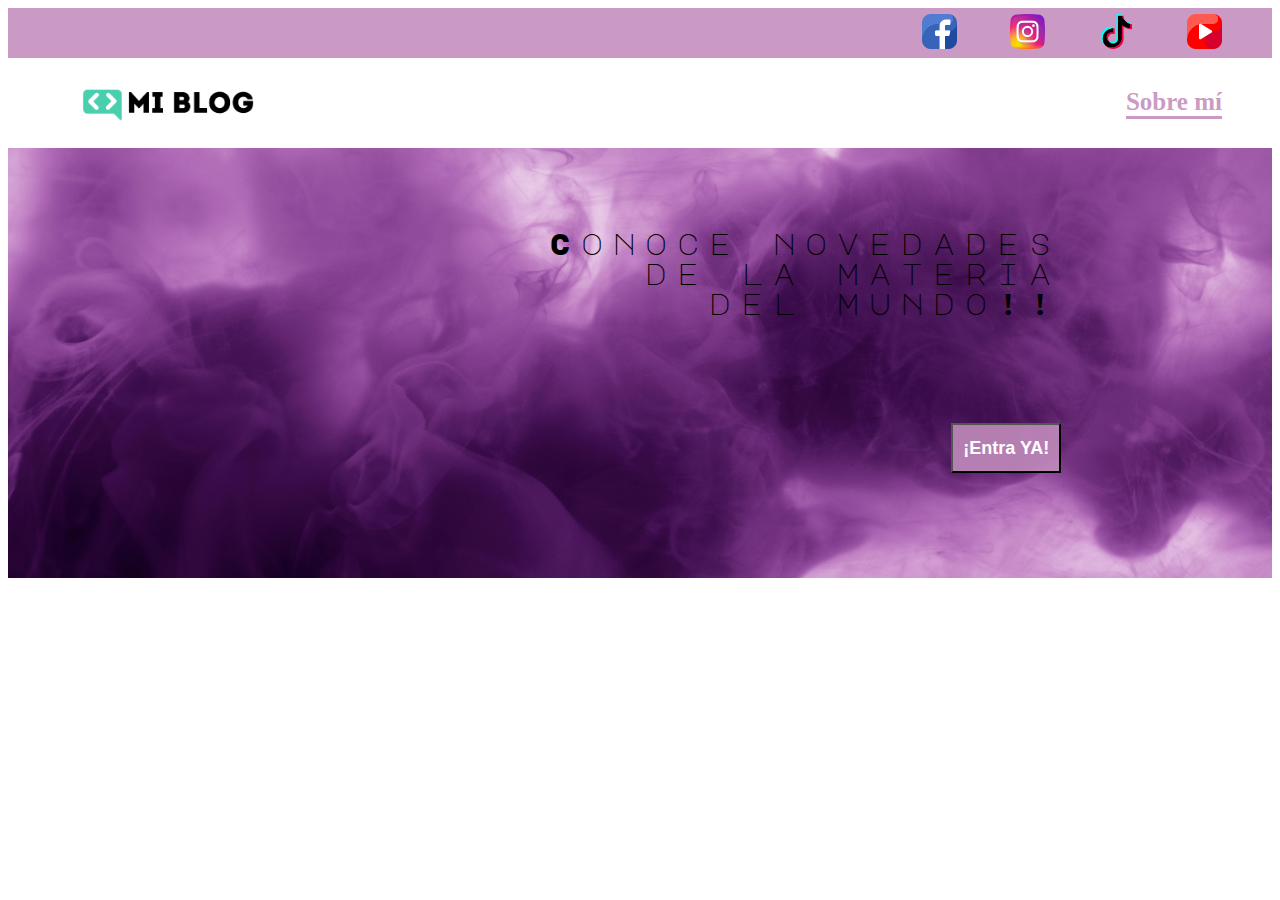
<file: index.html>
<!DOCTYPE html>
<html lang="en">
<head>
    <meta charset="UTF-8">
    <meta name="viewport" content="width=device-width, initial-scale=1.0">
    <link rel="stylesheet" type="text/css" media="screen" href="./styles/main.css">
    <link rel="stylesheet" type="text/css" href="./styles/font/flaticon.css">
    <title>Blog de tecnología de Victor Soto </title>
</head>
<body>
    <header>
        <section class="header-icons-container">
            <!-- línea azul con iconos a redes sociales  -->
            <div class="icons">
                <a href="/"><span><img src="./assets/facebook.png" alt="Ir a Facebook" width="35px" height="35px"></span></a>
                <a href="/"><span><img src="./assets/instagram.png" alt="Ir a Instagram" width="35px" height="35px"></span></a>
                <a href="/"><span><img src="./assets/tik-tok.png" alt="Ir a Tik Tok" width="35px" height="35px"></span></a>
                <a href="/"><span><img src="./assets/youtube.png" alt="Ir a YouTube" width="35px" height="35px"></span></a>
                <!-- <a href="/"><span class="flaticon-002-twitter"></span></a> -->

            </div>

        </section>
        <nav>
            <!-- línea blanca con acceso al blog y pagína sobre mí -->
            <section class="Logo-container">
                <a href="index.html"><img src="./assets/img/Logo-negro.png" alt="Logotipo del blog"></a>
            </section>
            <section class="profile-link">
                <a href="./pages/aboutme.html">Sobre mí</a>
            </section>
        </nav>
    </header>
    <main class="main">
        <section>
            <span class="main-text">
                Conoce novedades <br> de la materia <br> del mundo!! 
            </span>
            <button class="main-button">
                <a href="./pages/blog.html">¡Entra YA!</a>
            </button>
        </section>
    </main>
</body>
</html>
</file>
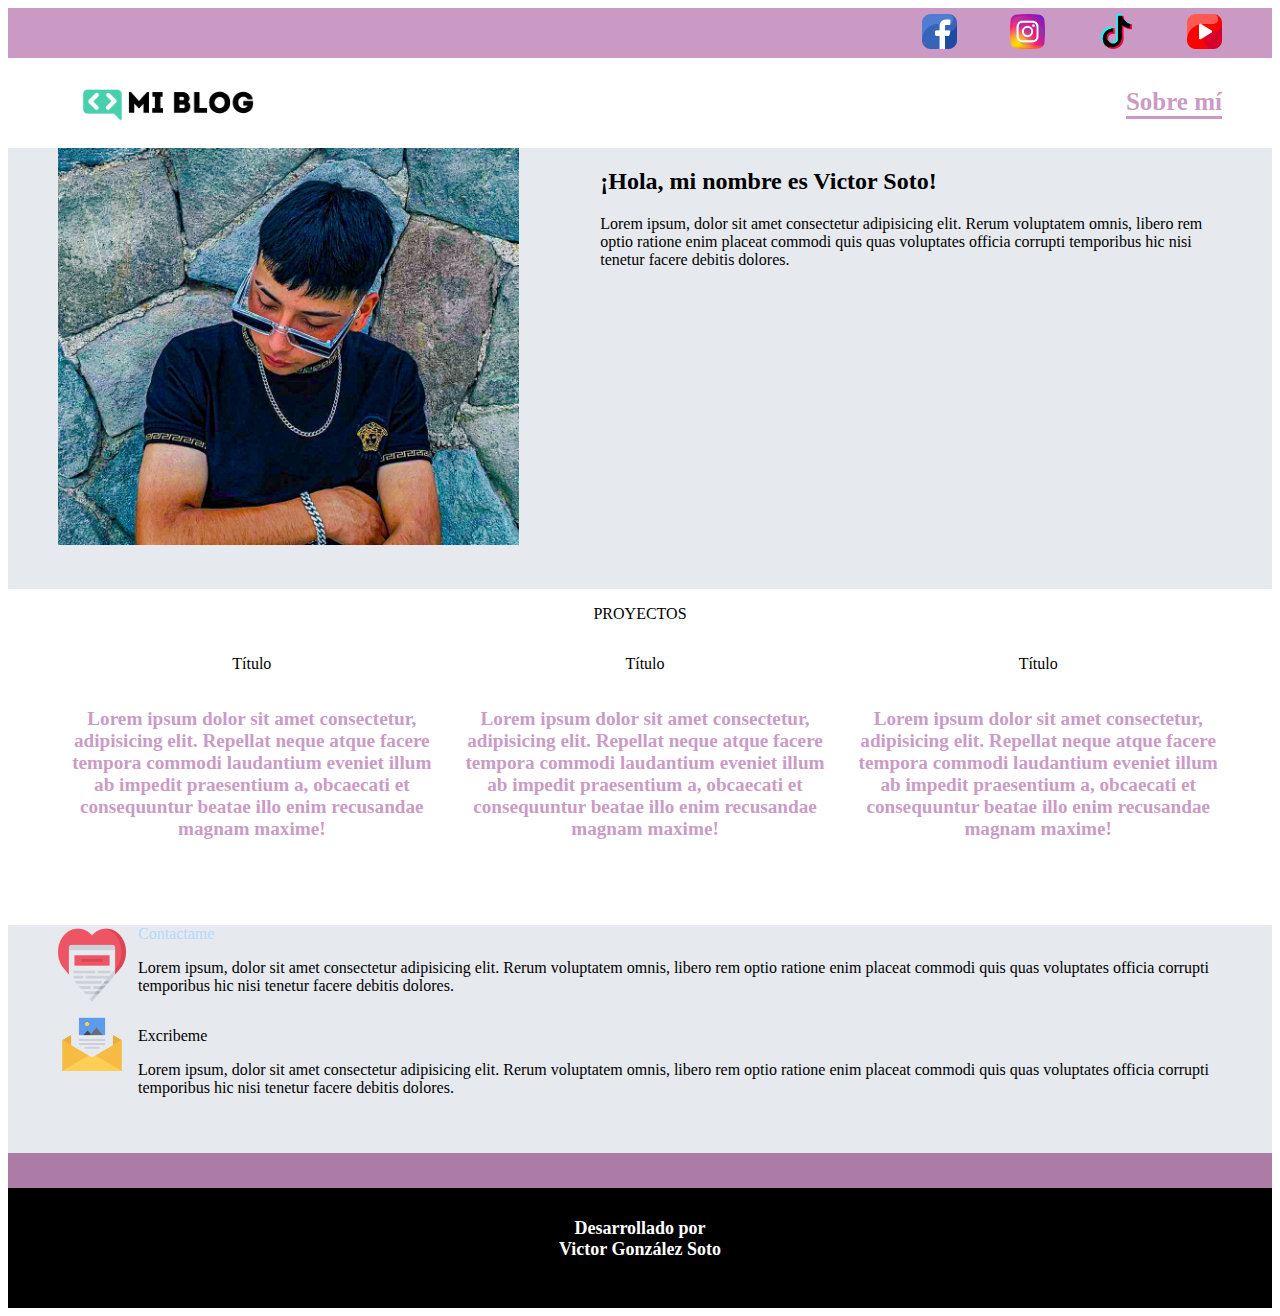
<file: pages/aboutme.html>
<!DOCTYPE html>
<html lang="en">
<head>
    <meta charset="UTF-8">
    <meta name="viewport" content="width=device-width, initial-scale=1.0">
    <link rel="stylesheet" type="text/css" media="screen" href="../styles/main.css">
    <link rel="stylesheet" type="text/css" href="../styles/font/flaticon.css">
    <title>Sobre mí</title>
</head>
    <header>
        <section class="header-icons-container">
            <!-- línea azul con iconos a redes sociales  -->
            <div class="icons">
                <a href="/"><span><img src="../assets/facebook.png" alt="Ir a Facebook" width="35px" height="35px"></span></a>
                <a href="/"><span><img src="../assets/instagram.png" alt="Ir a Instagram" width="35px" height="35px"></span></a>
                <a href="/"><span><img src="../assets/tik-tok.png" alt="Ir a Tik Tok" width="35px" height="35px"></span></a>
                <a href="/"><span><img src="../assets/youtube.png" alt="Ir a YouTube" width="35px" height="35px"></span></a>
                <!-- <a href="/"><span class="flaticon-002-twitter"></span></a> -->

            </div>

        </section>
        <nav>
            <!-- línea blanca con acceso al blog y pagína sobre mí -->
            <section class="Logo-container">
                <a href="index.html"><img src="../assets/img/Logo-negro.png" alt="Logotipo del blog"></a>
            </section>
            <section class="profile-link">
                <a href="./pages/aboutme.html">Sobre mí</a>
            </section>
        </nav>
    </header>
    <main class="blog-main">
        <section class="blog-news-container">
            <div class="blog-main-new">
            </div>
            <div class="blog-news-img-container">
                <img src="../assets/yop.jpg" alt="Tecnologia antigua">
            </div>
            <div class="blog-news-info-container">
                <h2>¡Hola, mi nombre es Victor Soto!</h2>
                <p>Lorem ipsum, dolor sit amet consectetur adipisicing elit. Rerum voluptatem omnis, libero rem optio ratione enim placeat commodi quis quas voluptates officia corrupti temporibus hic nisi tenetur facere debitis dolores.</p>
            </div>
        </section>
        <section class="blog-posts-container">
            <div>
                <center>
                    <section class="profile-link">
                        <p>PROYECTOS</p>
                    </section>
                </center>
                <center>
                <article class="post-container">
                    <p>Título</p>
                    <p>Lorem ipsum dolor sit amet consectetur, adipisicing elit. Repellat neque atque facere tempora commodi laudantium eveniet illum ab impedit praesentium a, obcaecati et consequuntur beatae illo enim recusandae magnam maxime!</p>
                </article>
                <article class="post-container">
                    <p>Título</p>
                    <p>Lorem ipsum dolor sit amet consectetur, adipisicing elit. Repellat neque atque facere tempora commodi laudantium eveniet illum ab impedit praesentium a, obcaecati et consequuntur beatae illo enim recusandae magnam maxime!</p>
                </article>
                <article class="post-container">
                    <p>Título</p>
                    <p>Lorem ipsum dolor sit amet consectetur, adipisicing elit. Repellat neque atque facere tempora commodi laudantium eveniet illum ab impedit praesentium a, obcaecati et consequuntur beatae illo enim recusandae magnam maxime!</p>
                </center>
                </article>
            </div>
        </section>
        <section class="blog-news-container">
            <div class="blog-main-new">
            </div>
            <div class="blog-news-img-container">
                <img src="../assets/img/006-like.png" alt="Tecnologia antigua" height="80"
                width="80">
            </div>
            <div class="blog-news-info-container">
                <a href="../pages/contacto.html">Contactame</a>
                <p>Lorem ipsum, dolor sit amet consectetur adipisicing elit. Rerum voluptatem omnis, libero rem optio ratione enim placeat commodi quis quas voluptates officia corrupti temporibus hic nisi tenetur facere debitis dolores.</p>
            </div>
            <div class="blog-main-new">
            </div>
            <div class="blog-news-img-container">
                <img src="../assets/img/013-newsletter.png" alt="Tecnologia antigua" height="60" width="60">
            </div>
            <div class="blog-news-info-container">
                <p>Excribeme</p>
                <p>Lorem ipsum, dolor sit amet consectetur adipisicing elit. Rerum voluptatem omnis, libero rem optio ratione enim placeat commodi quis quas voluptates officia corrupti temporibus hic nisi tenetur facere debitis dolores.</p>
            </div>
        </section>
        </main>
        <footer>
            <p>Desarrollado por <br>
            Victor González Soto</p>
        </footer>
</body>
</html>
</file>
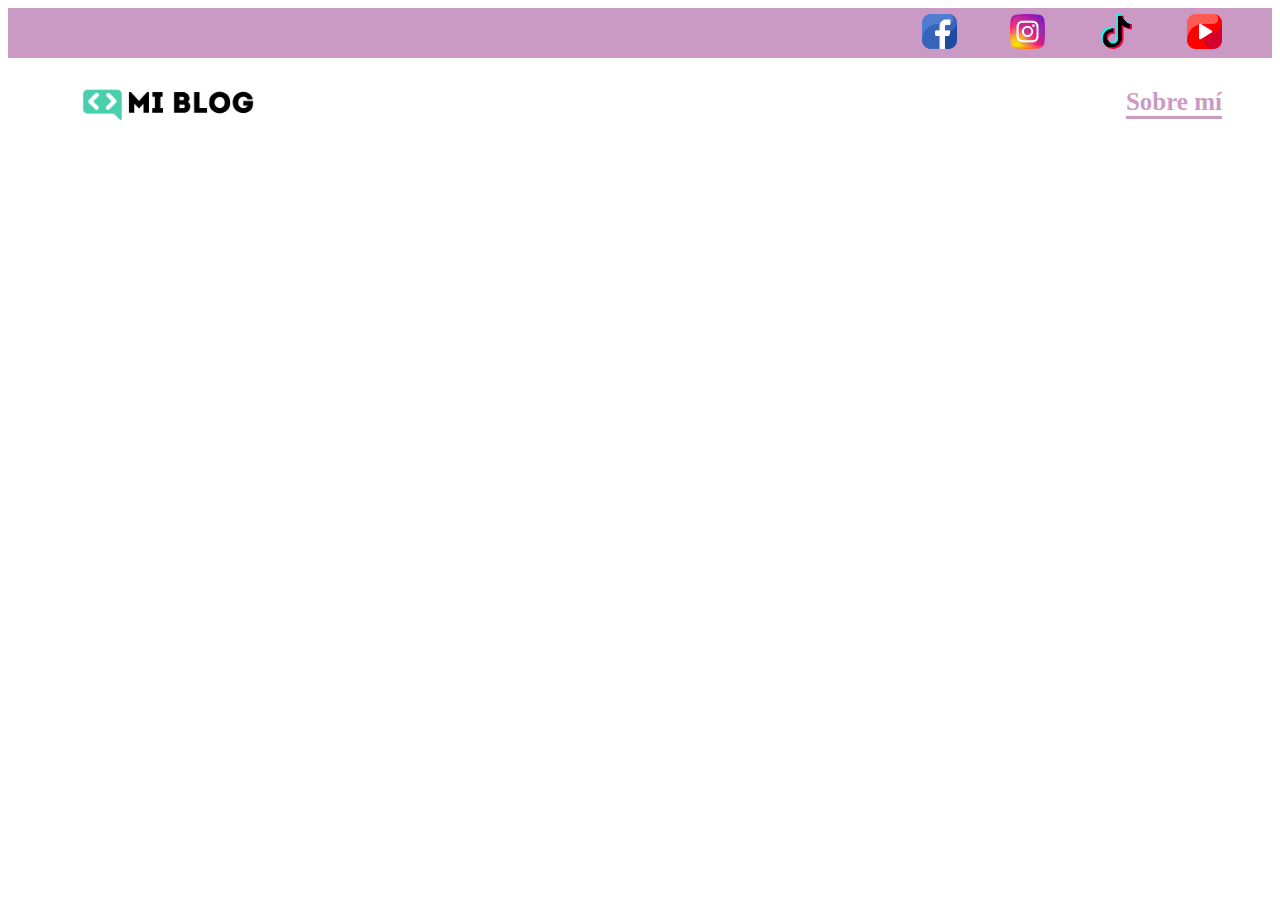
<file: pages/article.html>
<!DOCTYPE html>
<html lang="en">
<head>
    <meta charset="UTF-8">
    <meta name="viewport" content="width=device-width, initial-scale=1.0">
    <link rel="stylesheet" type="text/css" media="screen" href="../styles/main.css">
    <link rel="stylesheet" type="text/css" href="../styles/font/flaticon.css">
    <title>Un Artículo</title>
</head>
<body>
    <header>
        <section class="header-icons-container">
            <!-- línea azul con iconos a redes sociales  -->
            <div class="icons">
                <a href="/"><span><img src="../assets/facebook.png" alt="Ir a Facebook" width="35px" height="35px"></span></a>
                <a href="/"><span><img src="../assets/instagram.png" alt="Ir a Instagram" width="35px" height="35px"></span></a>
                <a href="/"><span><img src="../assets/tik-tok.png" alt="Ir a Tik Tok" width="35px" height="35px"></span></a>
                <a href="/"><span><img src="../assets/youtube.png" alt="Ir a YouTube" width="35px" height="35px"></span></a>
                <!-- <a href="/"><span class="flaticon-002-twitter"></span></a> -->

            </div>

        </section>
        <nav>
            <!-- línea blanca con acceso al blog y pagína sobre mí -->
            <section class="Logo-container">
                <a href="index.html"><img src="../assets/img/Logo-negro.png" alt="Logotipo del blog"></a>
            </section>
            <section class="profile-link">
                <a href="./pages/aboutme.html">Sobre mí</a>
            </section>
        </nav>
    </header>
</body>
</html>
</file>
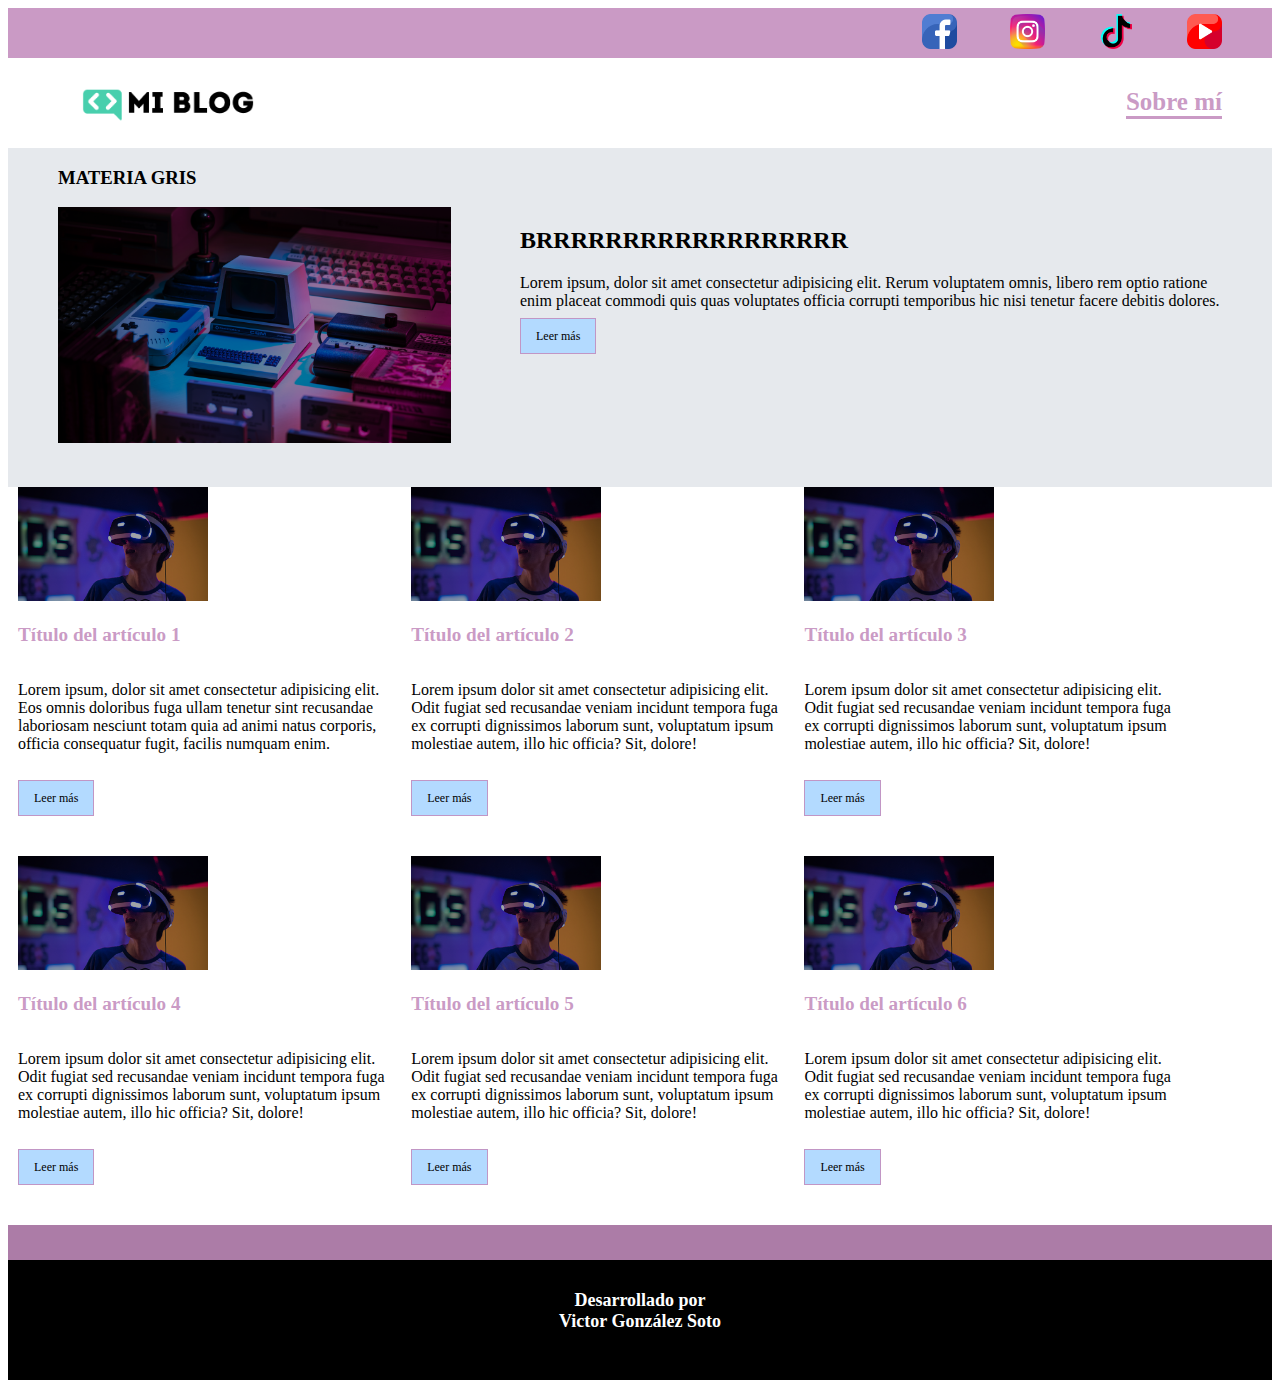
<file: pages/blog.html>
<!DOCTYPE html>
<html lang="en">
<head>
    <meta charset="UTF-8">
    <meta name="viewport" content="width=device-width, initial-scale=1.0">
    <link rel="stylesheet" type="text/css" media="screen" href="../styles/main.css">
    <link rel="stylesheet" type="text/css" href="../styles/font/flaticon.css">
    <title>Mi blog</title>
</head>
<body>
    <header>
        <section class="header-icons-container">
            <!-- línea azul con iconos a redes sociales  -->
            <div class="icons">
                <a href="/"><span><img src="../assets/facebook.png" alt="Ir a Facebook" width="35px" height="35px"></span></a>
                <a href="/"><span><img src="../assets/instagram.png" alt="Ir a Instagram" width="35px" height="35px"></span></a>
                <a href="/"><span><img src="../assets/tik-tok.png" alt="Ir a Tik Tok" width="35px" height="35px"></span></a>
                <a href="/"><span><img src="../assets/youtube.png" alt="Ir a YouTube" width="35px" height="35px"></span></a>
                <!-- <a href="/"><span class="flaticon-002-twitter"></span></a> -->

            </div>
           
</section>
        <nav>
            <!-- línea blanca con acceso al blog y pagína sobre mí -->
            <section class="Logo-container">
                <a href="index.html"><img src="../assets/img/Logo-negro.png" alt="Logotipo del blog"></a>
            </section>
            <section class="profile-link">
                <a href="./aboutme.html">Sobre mí</a>
            </section>
        </nav>
    </header>
    <main class="blog-main">
        <section class="blog-news-container">
            <div class="blog-main-new">
                <h3>MATERIA GRIS</h3>
            </div>
            <div class="blog-news-img-container">
                <img src="../assets/img/main-news-img.png" alt="Tecnologia antigua">
            </div>
            <div class="blog-news-info-container">
                <h2>BRRRRRRRRRRRRRRRRRR</h2>
                <p>Lorem ipsum, dolor sit amet consectetur adipisicing elit. Rerum voluptatem omnis, libero rem optio ratione enim placeat commodi quis quas voluptates officia corrupti temporibus hic nisi tenetur facere debitis dolores.</p>
                <a href="" class="blog-button">Leer más</a>
            </div>
        </section>
        <section class="blog-posts-container">
            <div>
                <article class="post-container">
                    <img src="../assets/img/post-1.png" alt="Imagen de artículo 1">
                    <p>Título del artículo 1</p>
                    <p>Lorem ipsum, dolor sit amet consectetur adipisicing elit. Eos omnis doloribus fuga ullam tenetur sint recusandae laboriosam nesciunt totam quia ad animi natus corporis, officia consequatur fugit, facilis numquam enim.</p>
                    <a href="" class="blog-button">Leer más</a>
                </article>
                <article class="post-container">
                    <img src="../assets/img/post-1.png" alt="Imagen de artículo 2">
                    <p>Título del artículo 2</p>
                    <p>Lorem ipsum dolor sit amet consectetur adipisicing elit. Odit fugiat sed recusandae veniam incidunt tempora fuga ex corrupti dignissimos laborum sunt, voluptatum ipsum molestiae autem, illo hic officia? Sit, dolore!</p>
                    <a href="" class="blog-button">Leer más</a>
                </article>
                <article class="post-container">
                    <img src="../assets/img/post-1.png" alt="Imagen de artículo 3">
                    <p>Título del artículo 3</p>
                    <p>Lorem ipsum dolor sit amet consectetur adipisicing elit. Odit fugiat sed recusandae veniam incidunt tempora fuga ex corrupti dignissimos laborum sunt, voluptatum ipsum molestiae autem, illo hic officia? Sit, dolore!</p>
                    <a href="" class="blog-button">Leer más</a>
                </article>
                <article class="post-container">
                    <img src="../assets/img/post-1.png" alt="Imagen de artículo 4">
                    <p>Título del artículo 4</p>
                    <p>Lorem ipsum dolor sit amet consectetur adipisicing elit. Odit fugiat sed recusandae veniam incidunt tempora fuga ex corrupti dignissimos laborum sunt, voluptatum ipsum molestiae autem, illo hic officia? Sit, dolore!</p>
                    <a href="" class="blog-button">Leer más</a>
                </article>
                <article class="post-container">
                    <img src="../assets/img/post-1.png" alt="Imagen de artículo 5">
                    <p>Título del artículo 5</p>
                    <p>Lorem ipsum dolor sit amet consectetur adipisicing elit. Odit fugiat sed recusandae veniam incidunt tempora fuga ex corrupti dignissimos laborum sunt, voluptatum ipsum molestiae autem, illo hic officia? Sit, dolore!</p>
                    <a href="" class="blog-button">Leer más</a>
                </article>
                <article class="post-container">
                    <img src="../assets/img/post-1.png" alt="Imagen de artículo 6">
                    <p>Título del artículo 6</p>
                    <p>Lorem ipsum dolor sit amet consectetur adipisicing elit. Odit fugiat sed recusandae veniam incidunt tempora fuga ex corrupti dignissimos laborum sunt, voluptatum ipsum molestiae autem, illo hic officia? Sit, dolore!</p>
                    <a href="" class="blog-button">Leer más</a>
                </article>
            </div>
        </section>
    </main>
    <footer>
        <p>Desarrollado por <br>
        Victor González Soto</p>
    </footer>
</body>
</html>
</file>
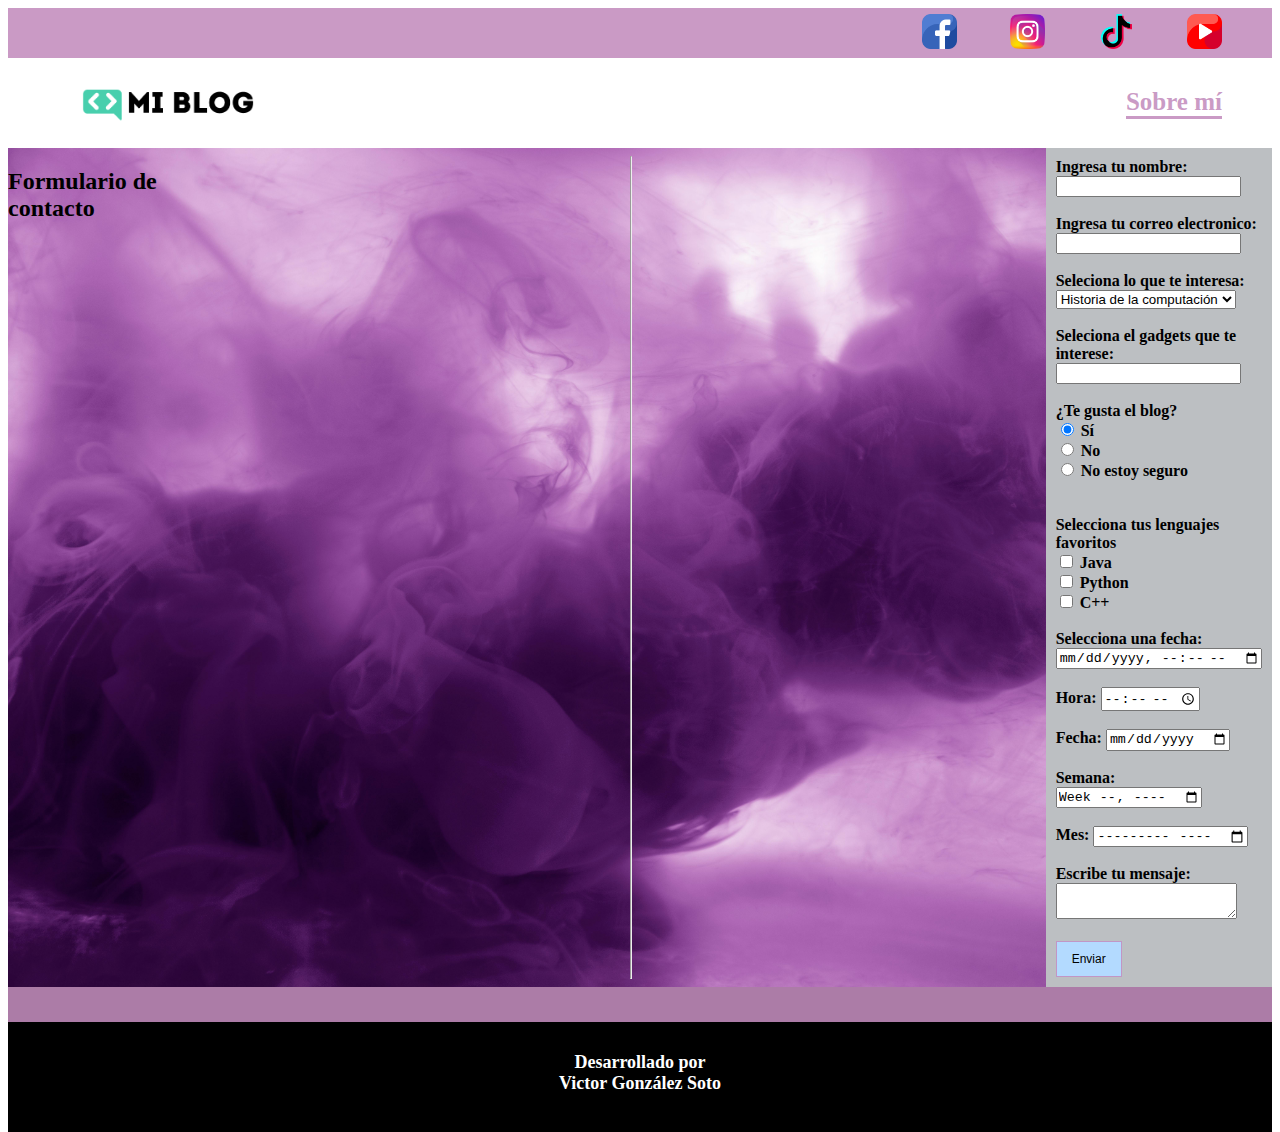
<file: pages/contacto.html>
<!DOCTYPE html>
<html lang="en">
<head>
    <meta charset="UTF-8">
    <meta name="viewport" content="width=device-width, initial-scale=1.0">
    <link rel="stylesheet" type="text/css" media="screen" href="../styles/main.css">
    <link rel="stylesheet" type="text/css" href="../styles/font/flaticon.css">
    <title>Document</title>
</head>
<body>
    <header>
        <section class="header-icons-container">
            <!-- línea azul con iconos a redes sociales  -->
            <div class="icons">
                <a href="/"><span><img src="../assets/facebook.png" alt="Ir a Facebook" width="35px" height="35px"></span></a>
                <a href="/"><span><img src="../assets/instagram.png" alt="Ir a Instagram" width="35px" height="35px"></span></a>
                <a href="/"><span><img src="../assets/tik-tok.png" alt="Ir a Tik Tok" width="35px" height="35px"></span></a>
                <a href="/"><span><img src="../assets/youtube.png" alt="Ir a YouTube" width="35px" height="35px"></span></a>
                <!-- <a href="/"><span class="flaticon-002-twitter"></span></a> -->

            </div>

        </section>
        <nav>
            <!-- línea blanca con acceso al blog y pagína sobre mí -->
            <section class="Logo-container">
                <a href="index.html"><img src="../assets/img/Logo-negro.png" alt="Logotipo del blog"></a>
            </section>
            <section class="profile-link">
                <a href="../pages/aboutme.html">Sobre mí</a>
            </section>
        </nav>
    </header>
    <main class="main">
        <h2>Formulario de contacto</h2>
        <hr>
        <form action="" method="post" autocomplete="on">
            <label for="nombre">Ingresa tu nombre:</label>
            <input type="text" name="nombre" id="nombre" autocomplete="name" required>
            <br><br>
            <label for="mail">Ingresa tu correo electronico:</label>
            <input type="mail" id="mail" name="mail" required>
            <br><br>
<!-- Creación deuna lista desplegable -->
 <label for="intereses">Seleciona lo que te interesa:</label>
            <select name="intereses" id="intereses">
                <option value="historia">Historia de la computación</option>
                <option value="noticias">Últimas noticias</option>
                <option value="gadgets">Reseñas de los gadgets</option>
            </select>
            <br><br>
<!-- otra forma de hacer una lista  -->
            <label for="gadgets">Seleciona el gadgets que te interese:</label>
            <input list="gadgets">
             <datalist id="gadgets">
                <option value="smartwacht">Reloj inteligente</option>
                <option value="weareables">Dispositivos vestibles</option>
                <option value="gafas">Gafas de realidad aumentada</option>
             </datalist>
             <br><br>
<!-- botones de opción o radio button -->
             <label for="gusto">¿Te gusta el blog?</label>
             <br>
            <input type="radio" name="gusto" id="si"
            value="Sí" checked>
             <label for="si">Sí</label>
             <br>
             <input type="radio" name="gusto" id="no"
             value="No">
             <label for="no">No</label>
             <br>
             <input type="radio" name="gusto" id="no_se"
            value="no_se">
             <label for="no_se">No estoy seguro</label>
             <br>
             <br><br>
<!-- casillas de verificación o check box -->
             <label for="lenguajes">Selecciona tus lenguajes favoritos</label>
             <br>
             <input type="checkbox" id="leng1" value="java">
             <label for="leng1">Java</label>
             <br>
             <input type="checkbox" id="leng2" value="Python">
             <label for="leng2">Python</label>
             <br>
             <input type="checkbox" id="leng3" value="C++">
             <label for="leng3">C++</label>
             <br><br>
<!-- ejemplo calendario estandar -->
             <label for="calendario">Selecciona una fecha:</label>
             <input type="datetime-local" name="calendario" id="calendario">
<br><br>
<!-- otro ejemplo de calendario: para mostrar solo hora -->
             <label for="hora">Hora:</label>
             <input type="time" name="hora" id="hora">
             <br><br>
<!-- otro ejemplo de calendario para día  -->
             <label for="fecha">Fecha:</label>
             <input type="date" name="fecha" id="fecha">
             <br><br>
<!-- otro ejemplo de calendario para semana-->
             <label for="semana">Semana:</label>
             <input type="week" name="semana" id="semana">
             <br><br>
<!-- otro ejemplo de calendario para meses-->
             <label for="mes">Mes:</label>
             <input type="month" name="mes" id="mes">
             <br><br>
            <label for="mensaje">Escribe tu mensaje:</label>
            <textarea name="mensaje" id="mensaje"></textarea>
            <br><br>
            <button class="blog-button" type="submit">
                Enviar
            </button>
        </form>
    </main>
    <footer>
        <p>Desarrollado por <br>
        Victor González Soto</p>
    </footer>
</body>
</html>
</file>
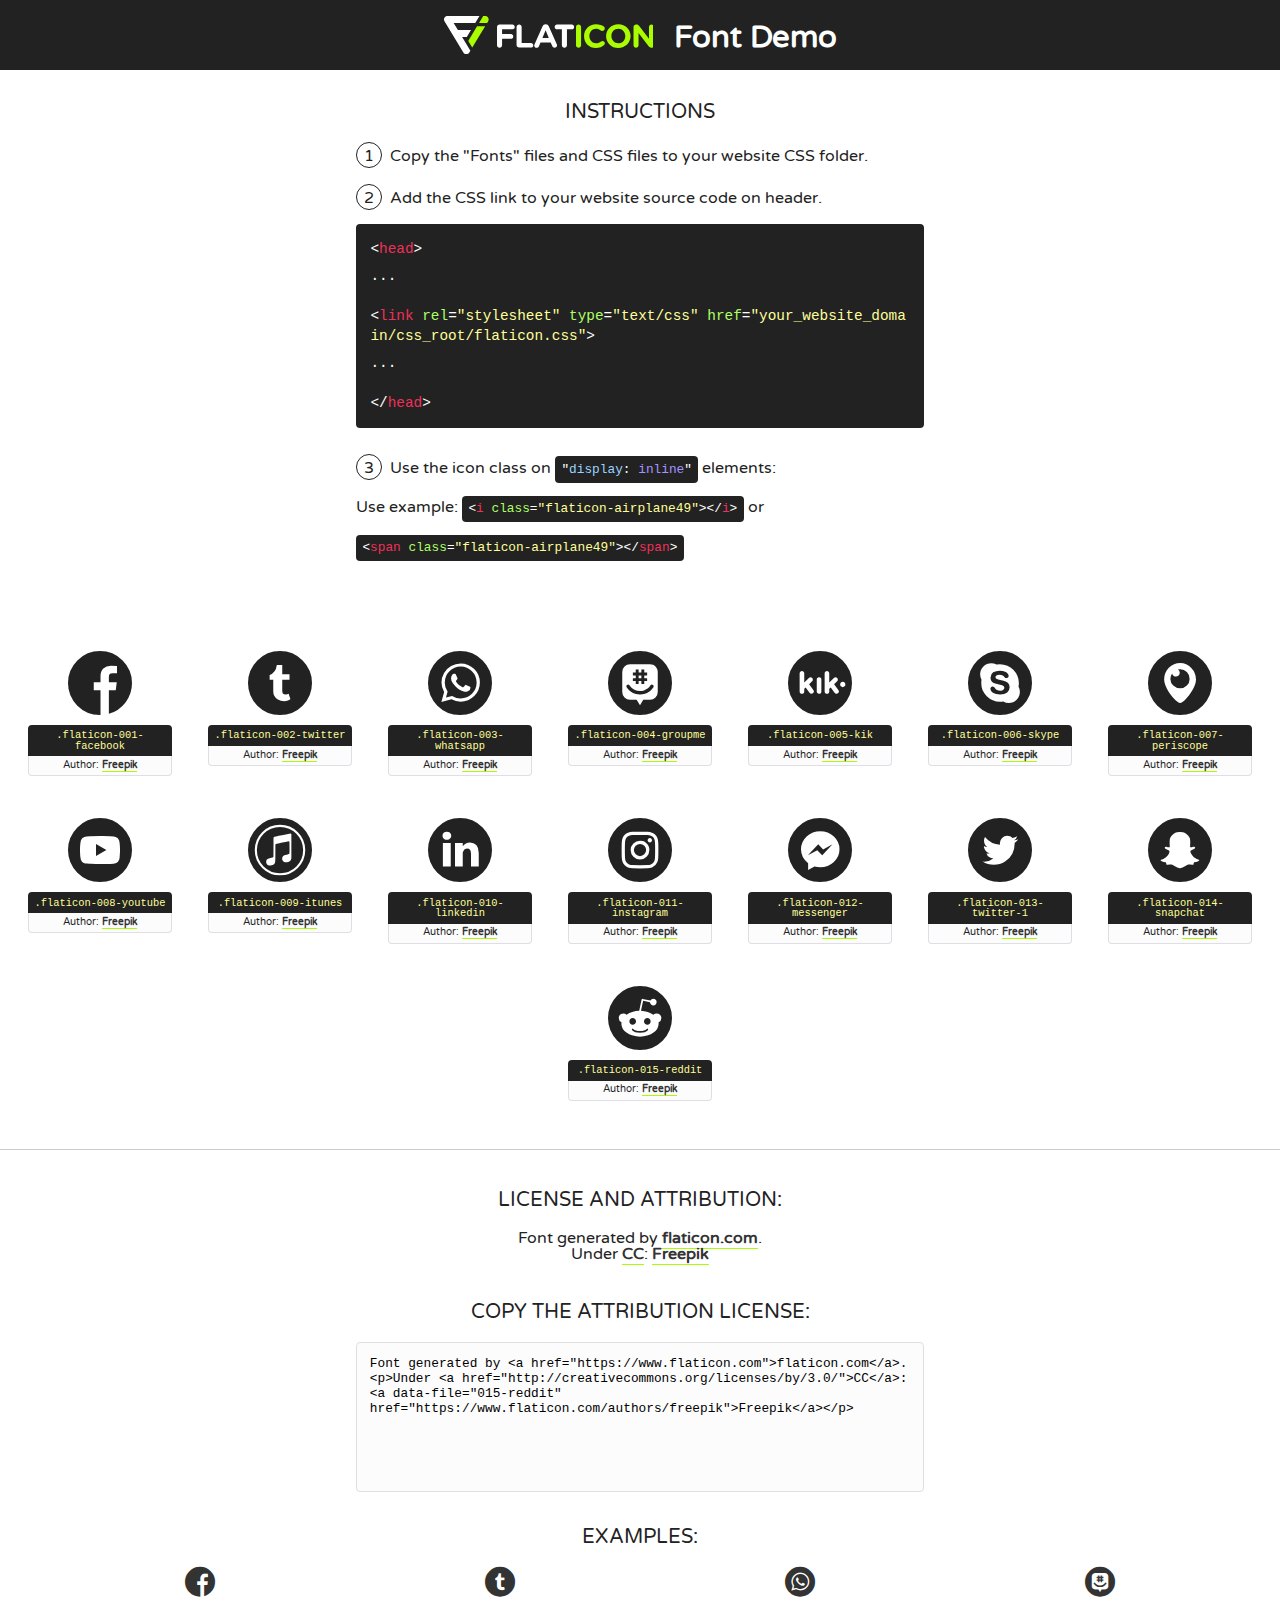
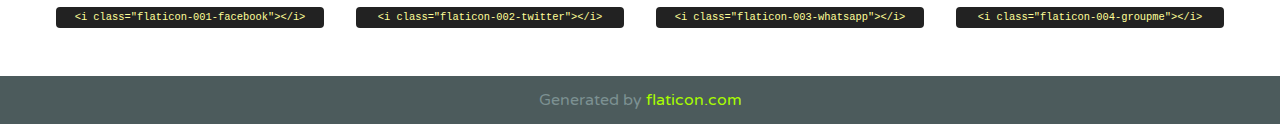
<file: styles/font/flaticon.html>
<!DOCTYPE html>
<!--
  Flaticon icon font: Flaticon
  Creation date: 20/12/2018 09:27
-->
<html>
<!DOCTYPE html>
<html>

<head>
    <title>Flaticon WebFont</title>
    <link href="http://fonts.googleapis.com/css?family=Varela+Round" rel="stylesheet" type="text/css" />
    <link rel="stylesheet" type="text/css" href="flaticon.css">
    <meta charset="UTF-8">
    <style>
    html, body, div, span, applet, object, iframe,
    h1, h2, h3, h4, h5, h6, p, blockquote, pre,
    a, abbr, acronym, address, big, cite, code,
    del, dfn, em, img, ins, kbd, q, s, samp,
    small, strike, strong, sub, sup, tt, var,
    b, u, i, center,
    dl, dt, dd, ol, ul, li,
    fieldset, form, label, legend,
    table, caption, tbody, tfoot, thead, tr, th, td,
    article, aside, canvas, details, embed, 
    figure, figcaption, footer, header, hgroup, 
    menu, nav, output, ruby, section, summary,
    time, mark, audio, video {
        margin: 0;
        padding: 0;
        border: 0;
        font-size: 100%;
        font: inherit;
        vertical-align: baseline;
    }
    /* HTML5 display-role reset for older browsers */
    article, aside, details, figcaption, figure, 
    footer, header, hgroup, menu, nav, section {
        display: block;
    }
    body {
        line-height: 1;
    }
    ol, ul {
        list-style: none;
    }
    blockquote, q {
        quotes: none;
    }
    blockquote:before, blockquote:after,
    q:before, q:after {
        content: '';
        content: none;
    }
    table {
        border-collapse: collapse;
        border-spacing: 0;
    }
    body {
        font-family: 'Varela Round', Helvetica, Arial, sans-serif;
        font-size: 16px;
        color: #222;
    }
    a {
        color: #333;
        border-bottom: 1px solid #a9fd00;
        font-weight: bold;
        text-decoration: none;
    }
    * {
        -moz-box-sizing: border-box;
        -webkit-box-sizing: border-box;
        box-sizing: border-box;
        margin: 0;
        padding: 0;
    }
    [class^="flaticon-"]:before, [class*=" flaticon-"]:before, [class^="flaticon-"]:after, [class*=" flaticon-"]:after {
        font-family: Flaticon;
        font-size: 30px;
        font-style: normal;
        margin-left: 20px;
        color: #333;
    }
    .wrapper {
        max-width: 600px;
        margin: auto;
        padding: 0 1em;
    }
    .title {
        font-size: 1.25em;
        text-align: center;
        margin-bottom: 1em;
        text-transform: uppercase;
    }
    header {
        text-align: center;
        background-color: #222;
        color: #fff;
        padding: 1em;
    }
    header .logo {
        width: 210px;
        height: 38px;
        display: inline-block;
        vertical-align: middle;
        margin-right: 1em;
        border: none;
    }
    header strong {
        font-size: 1.95em;
        font-weight: bold;
        vertical-align: middle;
        margin-top: 5px;
        display: inline-block;
    }
    .demo {
        margin: 2em auto;
        line-height: 1.25em;
    }
    .demo ul li {
        margin-bottom: 1em;
    }
    .demo ul li .num {
        color: #222;
        border-radius: 20px;
        display: inline-block;
        width: 26px;
        padding: 3px;
        height: 26px;
        text-align: center;
        margin-right: 0.5em;
        border: 1px solid #222;
    }
    .demo ul li code {
        background-color: #222;
        border-radius: 4px;
        padding: 0.25em 0.5em;
        display: inline-block;
        color: #fff;
        font-family: Consolas,Monaco,Lucida Console,Liberation Mono,DejaVu Sans Mono,Bitstream Vera Sans Mono,Courier New, monospace;
        font-weight: lighter;
        margin-top: 1em;
        font-size: 0.8em;
        word-break: break-all;
    }
    .demo ul li code.big {
        padding: 1em;
        font-size: 0.9em;
    }
    .demo ul li code .red {
        color: #EF3159;
    }
    .demo ul li code .green {
        color: #ACFF65;
    }
    .demo ul li code .yellow {
        color: #FFFF99;
    }
    .demo ul li code .blue {
        color: #99D3FF;
    }
    .demo ul li code .purple {
        color: #A295FF;
    }
    .demo ul li code .dots {
        margin-top: 0.5em;
        display: block;
    }
    #glyphs {
        border-bottom: 1px solid #ccc;
        padding: 2em 0;
        text-align: center;
    }
    .glyph {
        display: inline-block;
        width: 9em;
        margin: 1em;
        text-align: center;
        vertical-align: top;
        background: #FFF;
    }
    .glyph .glyph-icon {
        padding: 10px;
        display: block;
        font-family:"Flaticon";
        font-size: 64px;
        line-height: 1;
    }
    .glyph .glyph-icon:before {
        font-size: 64px;
        color: #222;
        margin-left: 0;
    }
    .class-name {
        font-size: 0.65em;
        background-color: #222;
        color: #fff;
        border-radius: 4px 4px 0 0;
        padding: 0.5em;
        color: #FFFF99;
        font-family: Consolas,Monaco,Lucida Console,Liberation Mono,DejaVu Sans Mono,Bitstream Vera Sans Mono,Courier New, monospace;
    }
    .author-name {
        font-size: 0.6em;
        background-color: #fcfcfd;
        border: 1px solid #DEDEE4;
        border-top: 0;
        border-radius: 0 0 4px 4px;
        padding: 0.5em;
    }
    .class-name:last-child {
        font-size: 10px;
        color:#888;
    }
    .class-name:last-child a {
        font-size: 10px;
        color:#555;
    }
    .class-name:last-child a:hover {
        color:#a9fd00;
    }
    .glyph > input {
        display: block;
        width: 100px;
        margin: 5px auto;
        text-align: center;
        font-size: 12px;
        cursor: text;
    }
    .glyph > input.icon-input {
        font-family:"Flaticon";
        font-size: 16px;
        margin-bottom: 10px;
    }
    .attribution .title {
        margin-top: 2em;
    }
    .attribution textarea {
        background-color: #fcfcfd;
        padding: 1em;
        border: none;
        box-shadow: none;
        border: 1px solid #DEDEE4;
        border-radius: 4px;
        resize: none;
        width: 100%;
        height: 150px;
        font-size: 0.8em;
        font-family: Consolas,Monaco,Lucida Console,Liberation Mono,DejaVu Sans Mono,Bitstream Vera Sans Mono,Courier New, monospace;
        -webkit-appearance: none;
    }
    .iconsuse {
        margin: 2em auto;
        text-align: center;
        max-width: 1200px;
    }
    .iconsuse:after {
        content: '';
        display: table;
        clear: both;
    }
    .iconsuse .image {
        float: left;
        width: 25%;
        padding: 0 1em;
    }
    .iconsuse .image p {
        margin-bottom: 1em;
    }
    .iconsuse .image span {
        display: block;
        font-size: 0.65em;
        background-color: #222;
        color: #fff;
        border-radius: 4px;
        padding: 0.5em;
        color: #FFFF99;
        margin-top: 1em;
        font-family: Consolas,Monaco,Lucida Console,Liberation Mono,DejaVu Sans Mono,Bitstream Vera Sans Mono,Courier New, monospace;
    }
    #footer {
        text-align: center;
        background-color: #4C5B5C;
        color: #7c9192;
        padding: 1em;
    }
    #footer a {
        border: none;
        color: #a9fd00;
        font-weight: normal;
    }
    @media (max-width: 960px) {
        .iconsuse .image {
            width: 50%;
        }
    }
    @media (max-width: 560px) {
        .iconsuse .image {
            width: 100%;
        }
    }
    </style>
</head>

<body class="characters-off">

    <header>
        <a href="https://www.flaticon.com" target="_blank" class="logo">
            <svg version="1.1" xmlns="http://www.w3.org/2000/svg" xmlns:xlink="http://www.w3.org/1999/xlink" xmlns:a="http://ns.adobe.com/AdobeSVGViewerExtensions/3.0/" viewBox="0 0 560.875 102.036" enable-background="new 0 0 560.875 102.036" xml:space="preserve">
                <defs>
                </defs>
                <g>
                    <g class="letters">
                        <path fill="#ffffff" d="M141.596,29.675c0-3.777,2.985-6.767,6.764-6.767h34.438c3.426,0,6.15,2.728,6.15,6.15
                        c0,3.43-2.724,6.149-6.15,6.149h-27.674v13.091h23.719c3.429,0,6.151,2.724,6.151,6.15c0,3.43-2.723,6.149-6.151,6.149h-23.719
                        v17.574c0,3.773-2.986,6.761-6.764,6.761c-3.779,0-6.764-2.989-6.764-6.761V29.675z"></path>
                        <path fill="#ffffff" d="M193.844,29.149c0-3.781,2.985-6.767,6.764-6.767c3.776,0,6.763,2.985,6.763,6.767v42.957h25.039
                        c3.426,0,6.149,2.726,6.149,6.153c0,3.425-2.723,6.15-6.149,6.15h-31.802c-3.779,0-6.764-2.986-6.764-6.768V29.149z"></path>
                        <path fill="#ffffff" d="M241.891,75.71l21.438-48.407c1.492-3.341,4.215-5.357,7.906-5.357h0.792
                        c3.686,0,6.323,2.017,7.815,5.357l21.439,48.407c0.436,0.967,0.701,1.845,0.701,2.723c0,3.602-2.809,6.501-6.414,6.501
                        c-3.161,0-5.269-1.845-6.499-4.655l-4.132-9.661h-27.059l-4.301,10.102c-1.144,2.631-3.426,4.214-6.237,4.214
                        c-3.517,0-6.24-2.81-6.24-6.325C241.1,77.64,241.451,76.677,241.891,75.71z M279.932,58.666l-8.521-20.297l-8.526,20.297H279.932
                        z"></path>
                        <path fill="#ffffff" d="M314.864,35.387H301.86c-3.429,0-6.239-2.813-6.239-6.238c0-3.429,2.811-6.24,6.239-6.24h39.533
                        c3.426,0,6.237,2.811,6.237,6.24c0,3.425-2.811,6.238-6.237,6.238h-13.001v42.785c0,3.773-2.99,6.761-6.764,6.761
                        c-3.779,0-6.764-2.989-6.764-6.761V35.387z"></path>
                        <path fill="#A9FD00" d="M352.615,29.149c0-3.781,2.985-6.767,6.767-6.767c3.774,0,6.761,2.985,6.761,6.767v49.024
                        c0,3.773-2.987,6.761-6.761,6.761c-3.781,0-6.767-2.989-6.767-6.761V29.149z"></path>
                        <path fill="#A9FD00" d="M374.132,53.836v-0.179c0-17.481,13.178-31.801,32.065-31.801c9.22,0,15.459,2.458,20.557,6.238
                        c1.402,1.054,2.637,2.985,2.637,5.357c0,3.692-2.985,6.59-6.681,6.59c-1.845,0-3.071-0.702-4.044-1.319
                        c-3.776-2.813-7.729-4.393-12.562-4.393c-10.364,0-17.831,8.611-17.831,19.154v0.173c0,10.542,7.291,19.329,17.831,19.329
                        c5.715,0,9.492-1.756,13.359-4.834c1.049-0.874,2.458-1.491,4.039-1.491c3.429,0,6.325,2.813,6.325,6.236
                        c0,2.106-1.056,3.78-2.282,4.834c-5.539,4.834-12.036,7.733-21.878,7.733C387.572,85.464,374.132,71.493,374.132,53.836z"></path>
                        <path fill="#A9FD00" d="M433.009,53.836v-0.179c0-17.481,13.79-31.801,32.766-31.801c18.981,0,32.592,14.143,32.592,31.628v0.173
                        c0,17.483-13.785,31.807-32.769,31.807C446.625,85.464,433.009,71.32,433.009,53.836z M484.224,53.836v-0.179
                        c0-10.539-7.725-19.326-18.626-19.326c-10.893,0-18.449,8.611-18.449,19.154v0.173c0,10.542,7.73,19.329,18.626,19.329
                        C476.676,72.986,484.224,64.378,484.224,53.836z"></path>
                        <path fill="#A9FD00" d="M506.233,29.321c0-3.774,2.99-6.763,6.767-6.763h1.401c3.252,0,5.183,1.583,7.029,3.953l26.093,34.265
                        V29.059c0-3.692,2.99-6.677,6.681-6.677c3.683,0,6.671,2.985,6.671,6.677v48.934c0,3.78-2.987,6.765-6.764,6.765h-0.436
                        c-3.257,0-5.188-1.581-7.034-3.953l-27.056-35.492v32.944c0,3.687-2.985,6.676-6.678,6.676c-3.683,0-6.673-2.989-6.673-6.676
                        V29.321z"></path>
                    </g>
                    <g class="insignia">
                        <path fill="#ffffff" d="M48.372,56.137h12.517l11.156-18.537H37.186L25.688,18.539h57.825L94.668,0H9.271
                        C5.925,0,2.842,1.801,1.198,4.716c-1.644,2.907-1.593,6.482,0.134,9.343l50.38,83.501c1.678,2.781,4.689,4.476,7.938,4.476
                        c3.246,0,6.257-1.695,7.935-4.476l2.898-4.804L48.372,56.137z"></path>
                        <g class="i">
                            <path fill="#A9FD00" d="M93.575,18.539h0.031v0.004l21.652,0.004l2.705-4.488c1.727-2.861,1.778-6.436,0.133-9.343
                            C116.454,1.801,113.371,0,110.026,0h-5.294L93.575,18.539z"></path>
                            <polygon fill="#A9FD00" points="88.291,27.356 64.725,66.486 75.519,84.404 109.942,27.356"></polygon>
                        </g>
                    </g>
                </g>
            </svg>
        </a>
        <strong>Font Demo</strong>
    </header>


    <section class="demo wrapper">

        <p class="title">Instructions</p>

        <ul>
            <li>
                <span class="num">1</span>Copy the "Fonts" files and CSS files to your website CSS folder.
            </li>
            <li>
                <span class="num">2</span>Add the CSS link to your website source code on header.
                <code class="big">
                    &lt;<span class="red">head</span>&gt;
                    <br/><span class="dots">...</span>
                    <br/>&lt;<span class="red">link</span> <span class="green">rel</span>=<span class="yellow">"stylesheet"</span> <span class="green">type</span>=<span class="yellow">"text/css"</span> <span class="green">href</span>=<span class="yellow">"your_website_domain/css_root/flaticon.css"</span>&gt;
                    <br/><span class="dots">...</span>
                    <br/>&lt;/<span class="red">head</span>&gt;
                </code>
            </li>

            <li>
                <p>
                    <span class="num">3</span>Use the icon class on <code>"<span class="blue">display</span>:<span class="purple"> inline</span>"</code> elements:
                    <br />
                    Use example: <code>&lt;<span class="red">i</span> <span class="green">class</span>=<span class="yellow">&quot;flaticon-airplane49&quot;</span>&gt;&lt;/<span class="red">i</span>&gt;</code> or <code>&lt;<span class="red">span</span> <span class="green">class</span>=<span class="yellow">&quot;flaticon-airplane49&quot;</span>&gt;&lt;/<span class="red">span</span>&gt;</code>
            </li>
        </ul>

    </section>




   <section id="glyphs">          
    
      
        <div class="glyph"><div class="glyph-icon flaticon-001-facebook"></div>
            <div class="class-name">.flaticon-001-facebook</div>
            <div class="author-name">Author: <a data-file="001-facebook" href="https://www.flaticon.com/authors/freepik">Freepik</a> </div> 
        </div>        
        
        <div class="glyph"><div class="glyph-icon flaticon-002-twitter"></div>
            <div class="class-name">.flaticon-002-twitter</div>
            <div class="author-name">Author: <a data-file="002-twitter" href="https://www.flaticon.com/authors/freepik">Freepik</a> </div> 
        </div>        
        
        <div class="glyph"><div class="glyph-icon flaticon-003-whatsapp"></div>
            <div class="class-name">.flaticon-003-whatsapp</div>
            <div class="author-name">Author: <a data-file="003-whatsapp" href="https://www.flaticon.com/authors/freepik">Freepik</a> </div> 
        </div>        
        
        <div class="glyph"><div class="glyph-icon flaticon-004-groupme"></div>
            <div class="class-name">.flaticon-004-groupme</div>
            <div class="author-name">Author: <a data-file="004-groupme" href="https://www.flaticon.com/authors/freepik">Freepik</a> </div> 
        </div>        
        
        <div class="glyph"><div class="glyph-icon flaticon-005-kik"></div>
            <div class="class-name">.flaticon-005-kik</div>
            <div class="author-name">Author: <a data-file="005-kik" href="https://www.flaticon.com/authors/freepik">Freepik</a> </div> 
        </div>        
        
        <div class="glyph"><div class="glyph-icon flaticon-006-skype"></div>
            <div class="class-name">.flaticon-006-skype</div>
            <div class="author-name">Author: <a data-file="006-skype" href="https://www.flaticon.com/authors/freepik">Freepik</a> </div> 
        </div>        
        
        <div class="glyph"><div class="glyph-icon flaticon-007-periscope"></div>
            <div class="class-name">.flaticon-007-periscope</div>
            <div class="author-name">Author: <a data-file="007-periscope" href="https://www.flaticon.com/authors/freepik">Freepik</a> </div> 
        </div>        
        
        <div class="glyph"><div class="glyph-icon flaticon-008-youtube"></div>
            <div class="class-name">.flaticon-008-youtube</div>
            <div class="author-name">Author: <a data-file="008-youtube" href="https://www.flaticon.com/authors/freepik">Freepik</a> </div> 
        </div>        
        
        <div class="glyph"><div class="glyph-icon flaticon-009-itunes"></div>
            <div class="class-name">.flaticon-009-itunes</div>
            <div class="author-name">Author: <a data-file="009-itunes" href="https://www.flaticon.com/authors/freepik">Freepik</a> </div> 
        </div>        
        
        <div class="glyph"><div class="glyph-icon flaticon-010-linkedin"></div>
            <div class="class-name">.flaticon-010-linkedin</div>
            <div class="author-name">Author: <a data-file="010-linkedin" href="https://www.flaticon.com/authors/freepik">Freepik</a> </div> 
        </div>        
        
        <div class="glyph"><div class="glyph-icon flaticon-011-instagram"></div>
            <div class="class-name">.flaticon-011-instagram</div>
            <div class="author-name">Author: <a data-file="011-instagram" href="https://www.flaticon.com/authors/freepik">Freepik</a> </div> 
        </div>        
        
        <div class="glyph"><div class="glyph-icon flaticon-012-messenger"></div>
            <div class="class-name">.flaticon-012-messenger</div>
            <div class="author-name">Author: <a data-file="012-messenger" href="https://www.flaticon.com/authors/freepik">Freepik</a> </div> 
        </div>        
        
        <div class="glyph"><div class="glyph-icon flaticon-013-twitter-1"></div>
            <div class="class-name">.flaticon-013-twitter-1</div>
            <div class="author-name">Author: <a data-file="013-twitter-1" href="https://www.flaticon.com/authors/freepik">Freepik</a> </div> 
        </div>        
        
        <div class="glyph"><div class="glyph-icon flaticon-014-snapchat"></div>
            <div class="class-name">.flaticon-014-snapchat</div>
            <div class="author-name">Author: <a data-file="014-snapchat" href="https://www.flaticon.com/authors/freepik">Freepik</a> </div> 
        </div>        
        
        <div class="glyph"><div class="glyph-icon flaticon-015-reddit"></div>
            <div class="class-name">.flaticon-015-reddit</div>
            <div class="author-name">Author: <a data-file="015-reddit" href="https://www.flaticon.com/authors/freepik">Freepik</a> </div> 
        </div>        
        

    </section>



    <section class="attribution wrapper"   style="text-align:center;">

      <div class="title">License and attribution:</div><div class="attrDiv">Font generated by <a href="https://www.flaticon.com">flaticon.com</a>. <div><p>Under <a href="http://creativecommons.org/licenses/by/3.0/">CC</a>: <a data-file="015-reddit" href="https://www.flaticon.com/authors/freepik">Freepik</a></p>  </div>
      </div>
      <div class="title">Copy the Attribution License:</div>

    <textarea onclick="this.focus();this.select();">Font generated by &lt;a href=&quot;https://www.flaticon.com&quot;&gt;flaticon.com&lt;/a&gt;. <p>Under <a href="http://creativecommons.org/licenses/by/3.0/">CC</a>: <a data-file="015-reddit" href="https://www.flaticon.com/authors/freepik">Freepik</a></p>  
     </textarea>

    </section>

    <section class="iconsuse">

          <div class="title">Examples:</div>            
             
            <div class="image">
                <p>
                    <i class="glyph-icon flaticon-001-facebook"></i> 
                    <span>&lt;i class=&quot;flaticon-001-facebook&quot;&gt;&lt;/i&gt;</span>
                </p>
            </div>
            
            <div class="image">
                <p>
                    <i class="glyph-icon flaticon-002-twitter"></i> 
                    <span>&lt;i class=&quot;flaticon-002-twitter&quot;&gt;&lt;/i&gt;</span>
                </p>
            </div>
            
            <div class="image">
                <p>
                    <i class="glyph-icon flaticon-003-whatsapp"></i> 
                    <span>&lt;i class=&quot;flaticon-003-whatsapp&quot;&gt;&lt;/i&gt;</span>
                </p>
            </div>
            
            <div class="image">
                <p>
                    <i class="glyph-icon flaticon-004-groupme"></i> 
                    <span>&lt;i class=&quot;flaticon-004-groupme&quot;&gt;&lt;/i&gt;</span>
                </p>
            </div>
                       
        </div>
                            
    </section>

<div id="footer">
    <div>Generated by <a href="https://www.flaticon.com">flaticon.com</a>
    </div>
</div>



</body>
</html>
</file>
<file: styles/main.css>
@import url('https://fonts.googleapis.com/css2?family=EB+Garamond:ital,wght@0,400..800;1,400..800&family=Major+Mono+Display&family=Platypi:ital,wght@0,300..800;1,300..800&display=swap');


:root {
    --color-primary: #c38dbde1;
    --color-light: #b3daff;
    --color-black: #000000;
    --color-white:  #FFFFFF;
    --color-contact2: #bcbfc2;
    --font-medium: 1.4rem;
    --font-large: 1.6rem;
}


body {
    /*position: fixed;*/
    top: 0;
    left: 0;
    right: 0;
    bottom: 0;
}

a {
    text-decoration: none;
    color: var(--color-light);
}

header{
    width: 100%;
    height: 140px;
    display: grid;
    grid-template-rows: 1fr 1fr ;
}

header .header-icons-container {
    width: 100%;
    height: 50px;
    display: grid;
    background-color: var(--color-primary);
}

header .header-icons-container .icons {
    width: 300px;
    height: Auto;
    display: flex;
    align-items: center;
    justify-content:space-between;
    justify-self: end;
    margin-right: 50px;
}

nav {
    display: grid;
    grid-template-columns: 1fr 1fr;
    height: 90px;

}

nav .Logo-container {
    margin-left: 50px;
}

nav  .Logo-container img {
    width: 220px;
    margin-top: 10px;
}

nav .profile-link {
    display: flex;
    align-items: center;
    justify-content: flex-end;
    margin-right: 50px;

}

nav .profile-link a {
    color: var(--color-primary);
    border-bottom: 3px solid var(--color-primary);
    font-weight: bold ;
    font-size: 25px;
}

.main {
    display: grid;
    grid-template-columns: 1fr 4fr 1fr;
    height: 100%;
    background-image: url('../assets/img/morado\ fondo.jpg');
    background-position: center;
    background-repeat: no-repeat;
    background-size: cover;

}

.main section {
    display: grid;
    grid-column: 2;
    justify-items: right;
    height: 350px;
    margin-top: 80px;

}

.main-text {
    font-family: 'Major Mono Display', Platypi ;
    font-size: 30px;
    font-weight: 700px;
    letter-spacing: 10px;
    color: black;
    text-align: end;
}

.main-button {
    width: 110px;
    height: 50px;
    background: var(--color-primary);
    display: grid;
    align-items: center;
}

.main-button a {
    font-weight: 700;
    font-size: 18px;
    color: var(--color-white);
    box-shadow: -11px 13px 36px -12px rgba(0, 0, 0, 1);
}

.main-button a button:hover {
    background-color: var(--color-white);
    transform: scale(1.1);
}

.blog-main {
    display: grid;
}

.blog-news-container {
    display: grid;
    background-color: #e6e9ed;
    padding: 0 50px 40px;
}

.blog-main-new {
    display: grid;
    grid-template-columns: 2fr 1fr;
    grid-template-rows: 2fr;
}

.blog-news-img-container {
    grid-column: 1;
}

.blog-news-img-container img{
    width: 85%;
}

.blog-news-info-container {
    grid-column: 2;
}

.blog-news-ifo-container p{
    margin-bottom: 35px;
}

.blog-button {
    border: 1px solid var(--color-primary);
    padding: 10px 15px;
    font-size: 12px;
    background-color: var(--color-light);
    color: var(--color-black);
}

.blog-button:hover {
    border: 1px solid var(--color-white);
    color: var(--color-white);
    background-color: var(--color-primary);
}

.blog-posts-container .post-container {
    display: inline-block;
    padding-left: 10px;
    max-width: 30%;
    margin-bottom: 50px;
}

.blog-posts-container .post-container img{
    width: 50%;
}

.blog-posts-container .post-container p{
    font-family: 'EB+Garamond';
    margin-bottom: 35px;
}

.blog-posts-container .post-container p:nth-child(2){
    font-weight: bold;
    color: var(--color-primary);
    font-size: larger;
}

footer {
    width: 100%;
    height: 120px;
    background-color: var(--color-black);
    border-top: 35px solid var(--color-primary);
    text-align: center;
}

footer p{
    color: var(--color-white);
    margin-top: 30px;
    font-family: 'EB+Garamond';
    font-size: large;
    font-weight: bold;
}

form {
    padding: 10px;
    font-family: 'EB+Garamond';
    background-color: var(--color-contact2);
}

label {
    font-weight: bold;
}
</file>
<file: styles/font/flaticon.css>
/*
  	Flaticon icon font: Flaticon
  	Creation date: 20/12/2018 09:27
  	*/

@font-face {
  font-family: "Flaticon";
  src: url("./Flaticon.eot");
  src: url("./Flaticon.eot?#iefix") format("embedded-opentype"),
       url("./Flaticon.woff") format("woff"),
       url("./Flaticon.ttf") format("truetype"),
       url("./Flaticon.svg#Flaticon") format("svg");
  font-weight: normal;
  font-style: normal;
}

@media screen and (-webkit-min-device-pixel-ratio:0) {
  @font-face {
    font-family: "Flaticon";
    src: url("./Flaticon.svg#Flaticon") format("svg");
  }
}

[class^="flaticon-"]:before, [class*=" flaticon-"]:before,
[class^="flaticon-"]:after, [class*=" flaticon-"]:after {   
  font-family: Flaticon;
        font-size: 30px;
font-style: normal;
margin-left: 20px;
}

.flaticon-001-facebook:before { content: "\f100"; }
.flaticon-002-twitter:before { content: "\f101"; }
.flaticon-003-whatsapp:before { content: "\f102"; }
.flaticon-004-groupme:before { content: "\f103"; }
.flaticon-005-kik:before { content: "\f104"; }
.flaticon-006-skype:before { content: "\f105"; }
.flaticon-007-periscope:before { content: "\f106"; }
.flaticon-008-youtube:before { content: "\f107"; }
.flaticon-009-itunes:before { content: "\f108"; }
.flaticon-010-linkedin:before { content: "\f109"; }
.flaticon-011-instagram:before { content: "\f10a"; }
.flaticon-012-messenger:before { content: "\f10b"; }
.flaticon-013-twitter-1:before { content: "\f10c"; }
.flaticon-014-snapchat:before { content: "\f10d"; }
.flaticon-015-reddit:before { content: "\f10e"; }
</file>
